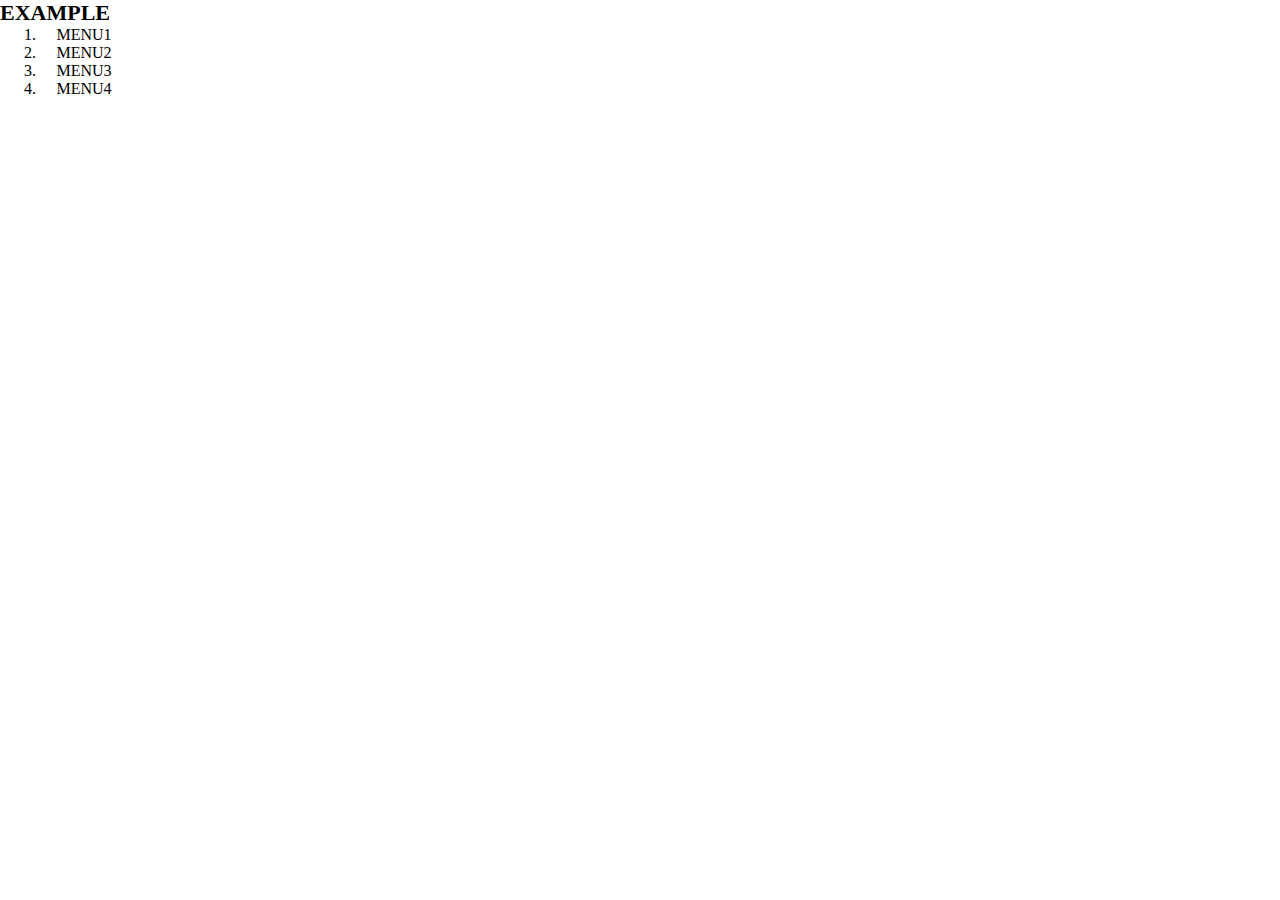
<file: 5章練習/index.html>
<!DOCTYPE html>
<html lang="ja">
<head>
  <meta charset="UTF-8">
  <meta name="viewport" content="width=device-width, initial-scale=1.0">
  <title>５章練習</title>
  <link rel="stylesheet" href="style.css">
</head>
<body>
  <header>
    <h1 class="headline">EXAMPLE</h1>
    <nav class="nav">
      <ol class="list">
        <li class="list-item">MENU1</li>
        <li class="list-item">MENU2</li>
        <li class="list-item">MENU3</li>
        <li class="list-item">MENU4</li>
      </ol>
    </nav>
  </header>
</body>
</html>
</file>
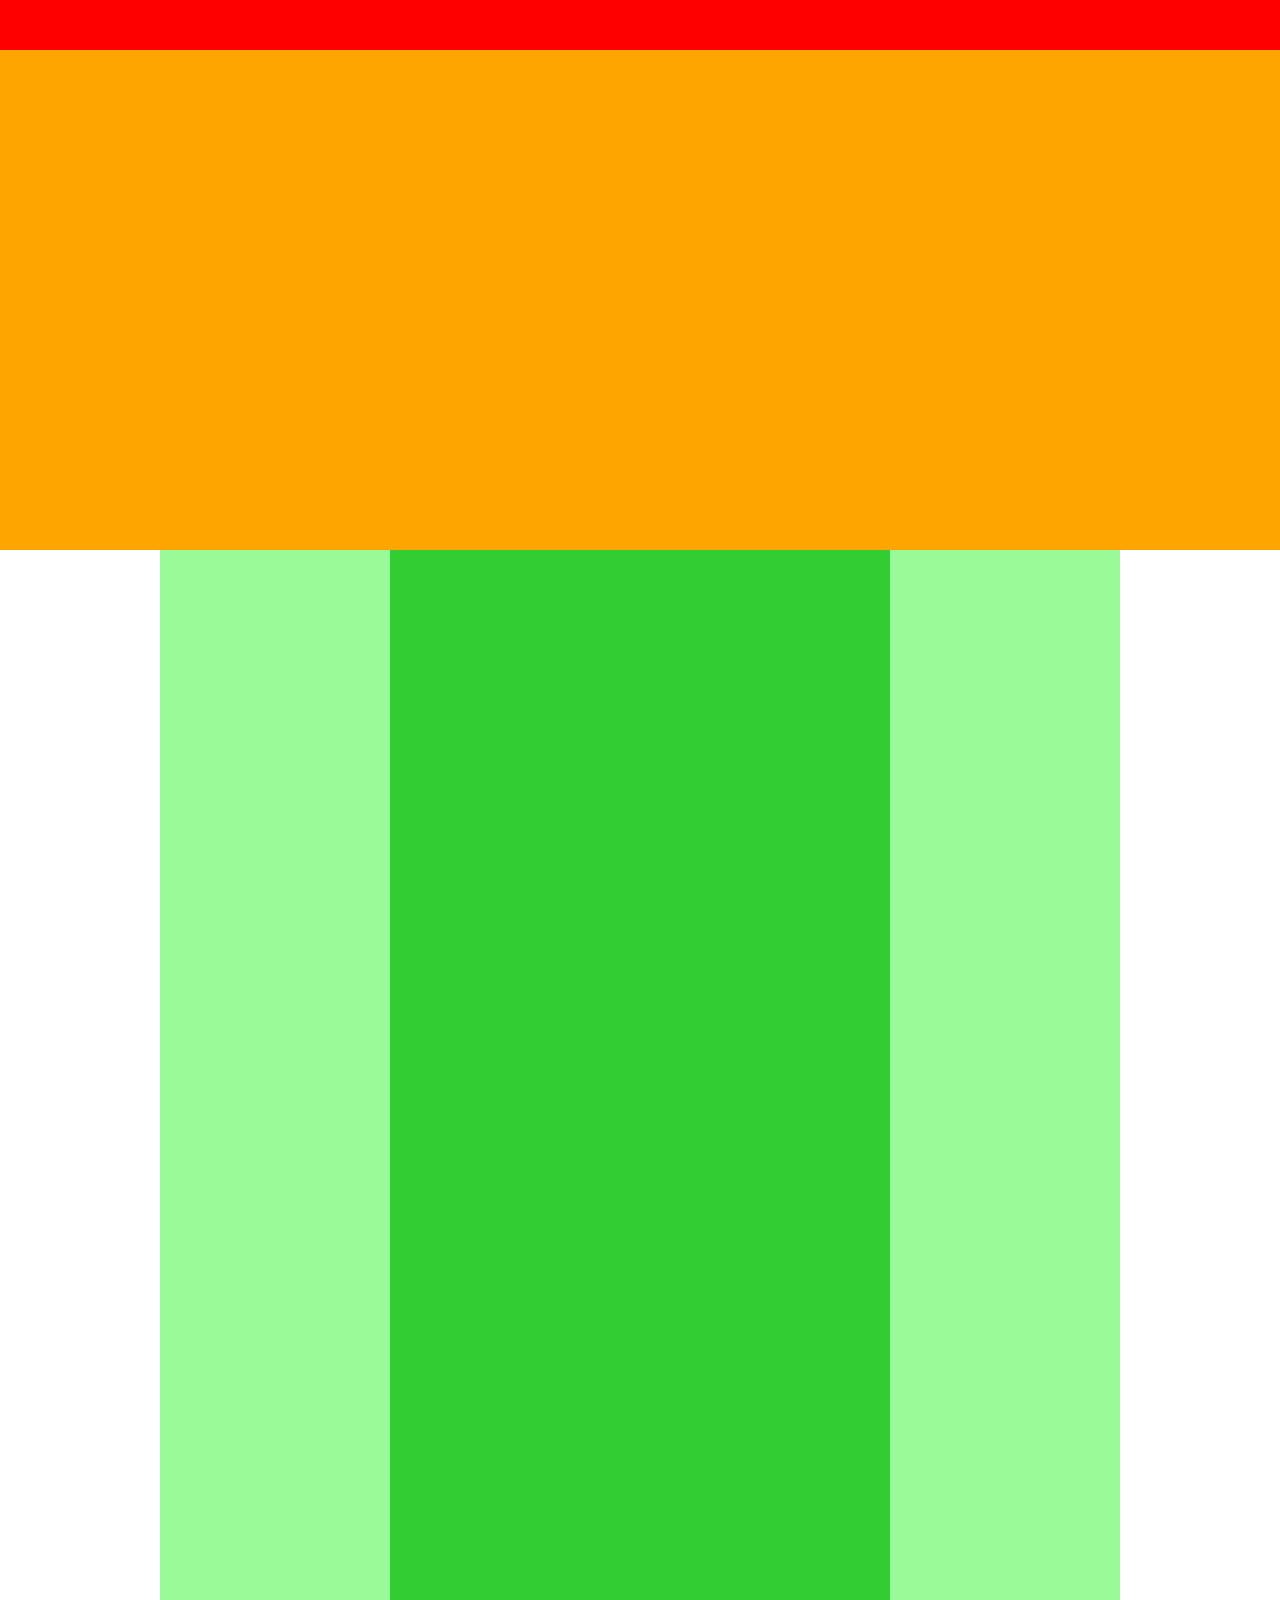
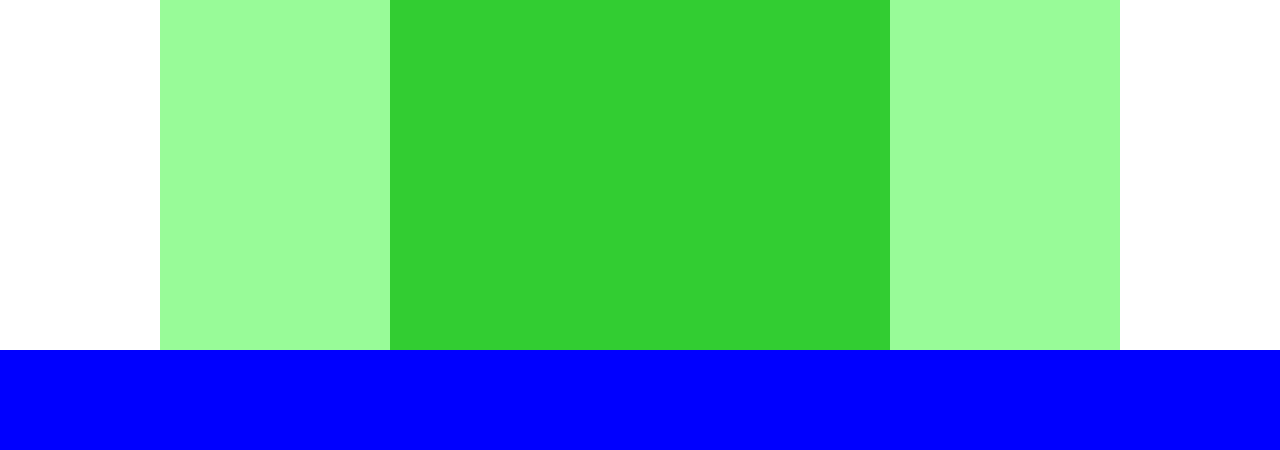
<file: chapter4/index.html>
<!DOCTYPE html>
<html lang="en">
<head>
  <meta charset="UTF-8">
  <meta name="viewport" content="width=device-width, initial-scale=1.0">
  <title>chapter4</title>
  <link rel="stylesheet" href="style.css">
</head>
<body>
  <header></header>
  
  <div class="main-visual"></div>

  <main>
    <div class="main1"></div>
    <div class="main2"></div>
    <div class="main3"></div>
  </main>

  <footer></footer>
</body>
</html>
</file>
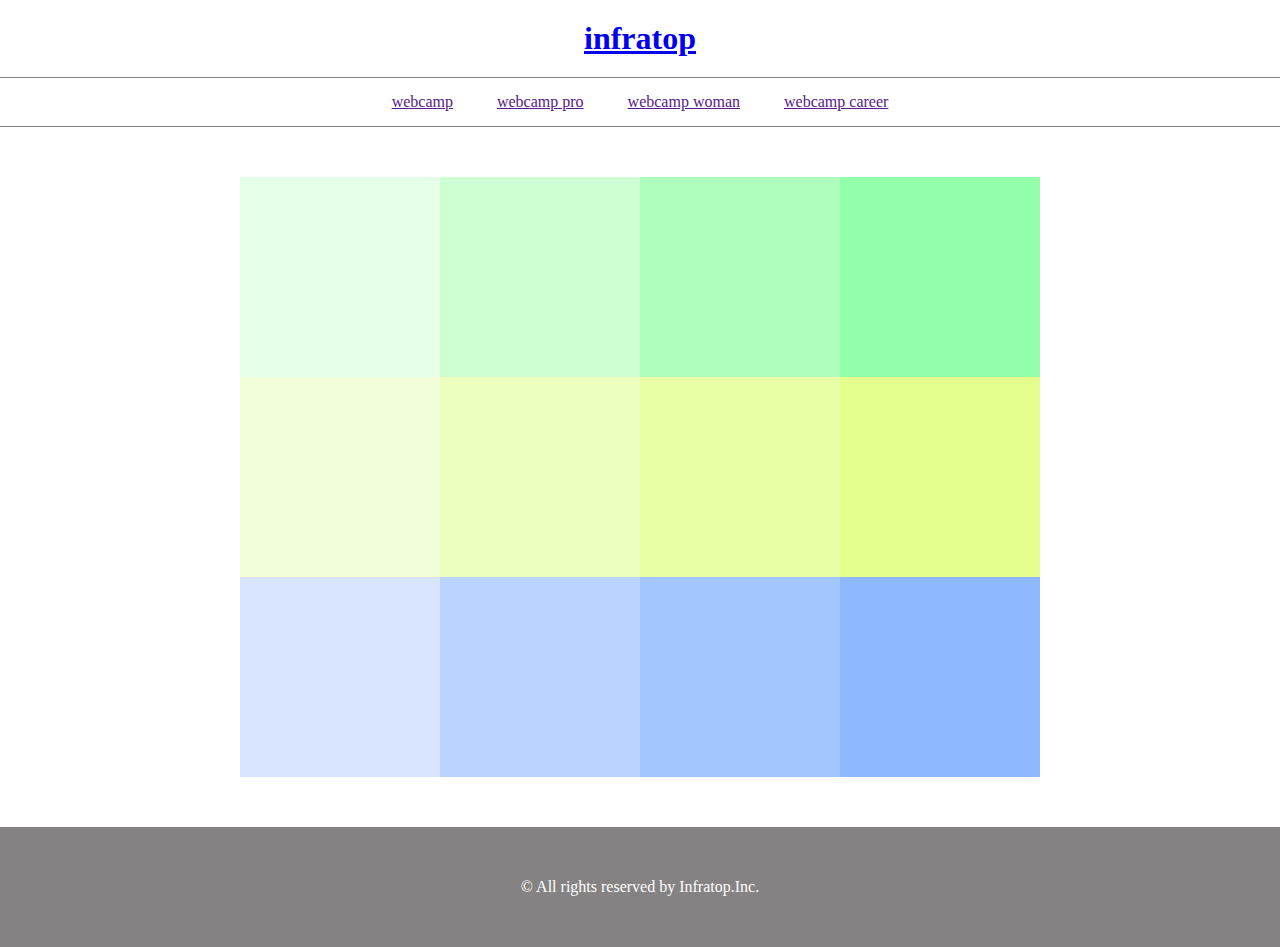
<file: chapter5/index.html>
<!DOCTYPE html>
<html lang="ja">
<head>
  <meta charset="UTF-8">
  <meta name="viewport" content="width=device-width, initial-scale=1.0">
  <title>chapter5</title>
  <link rel="stylesheet" href="style.css">
</head>
<body>
  <header>
    <h1 class="heading">
      <a href="index.html">infratop</a>
    </h1>
  </header>
    <nav>
      <ul class="list">
        <li class="list-item">
          <a href="">webcamp</a>
        </li>
        <li class="list-item">
          <a href="">webcamp pro</a>
        </li>
        <li class="list-item">
          <a href="">webcamp woman</a>
        </li>
        <li class="list-item">
          <a href="">webcamp career</a>
        </li>
      </ul>
    </nav>
  <main>
    <div class="content">
      <div class="aa"></div>
      <div class="bb"></div>
      <div class="cc"></div>
      <div class="dd"></div>
      <div class="ee"></div>
      <div class="ff"></div>
      <div class="gg"></div>
      <div class="hh"></div>
      <div class="ii"></div>
      <div class="jj"></div>
      <div class="kk"></div>
      <div class="ll"></div>
    </div>
  </main>

  <footer>
    <p class="footer-text">© All rights reserved by Infratop.Inc.</p>
  </footer>
</body>
</html>
</file>
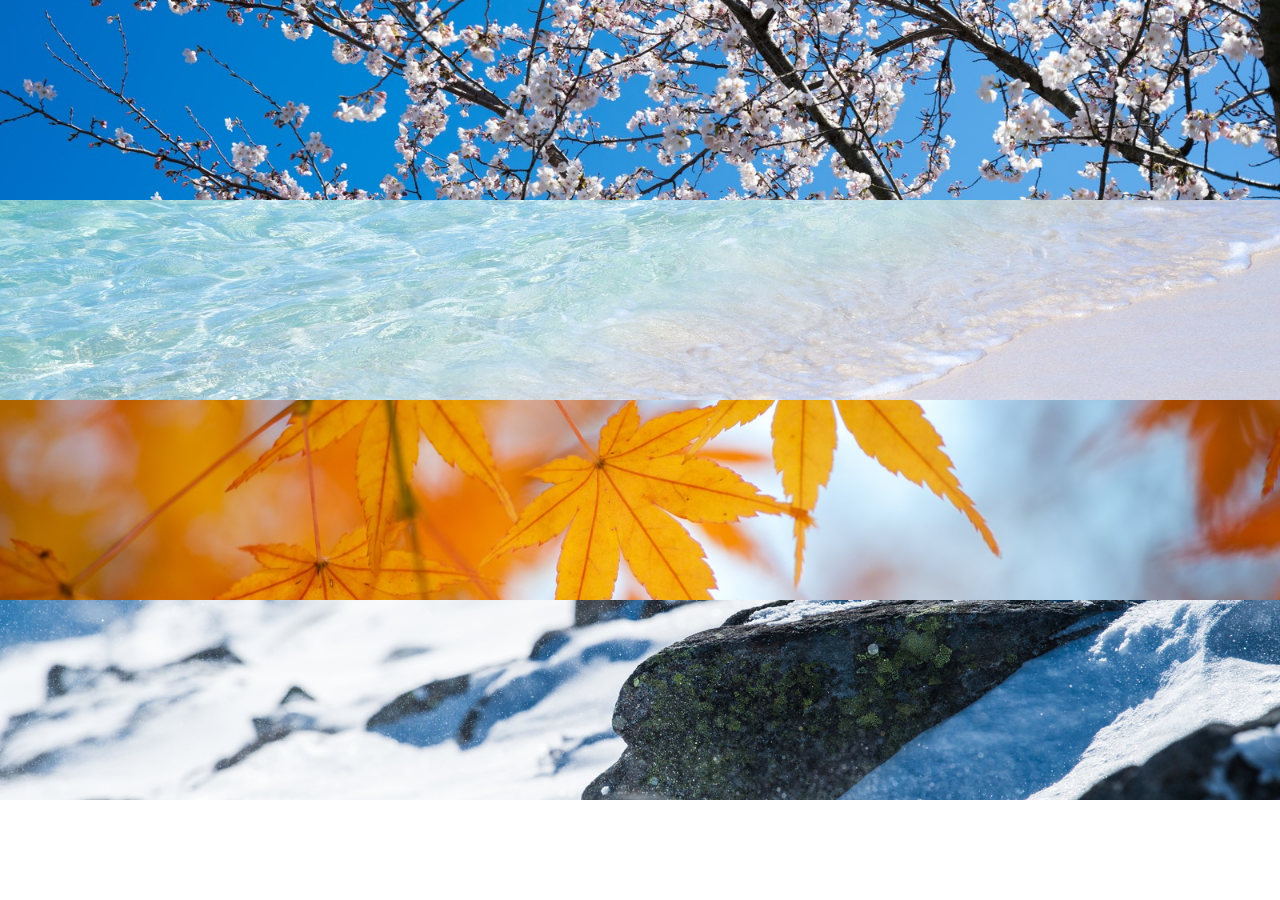
<file: chapter6/index.html>
<!DOCTYPE html>
<html lang="en">
<head>
  <meta charset="UTF-8">
  <meta name="viewport" content="width=device-width, initial-scale=1.0">
  <title>chapter6</title>
  <link rel="stylesheet" href="style.css">
</head>
<body>
  <div class="a"></div>
  <div class="b"></div>
  <div class="c"></div>
  <div class="d"></div>
  </main>
</body>
</html>
</file>
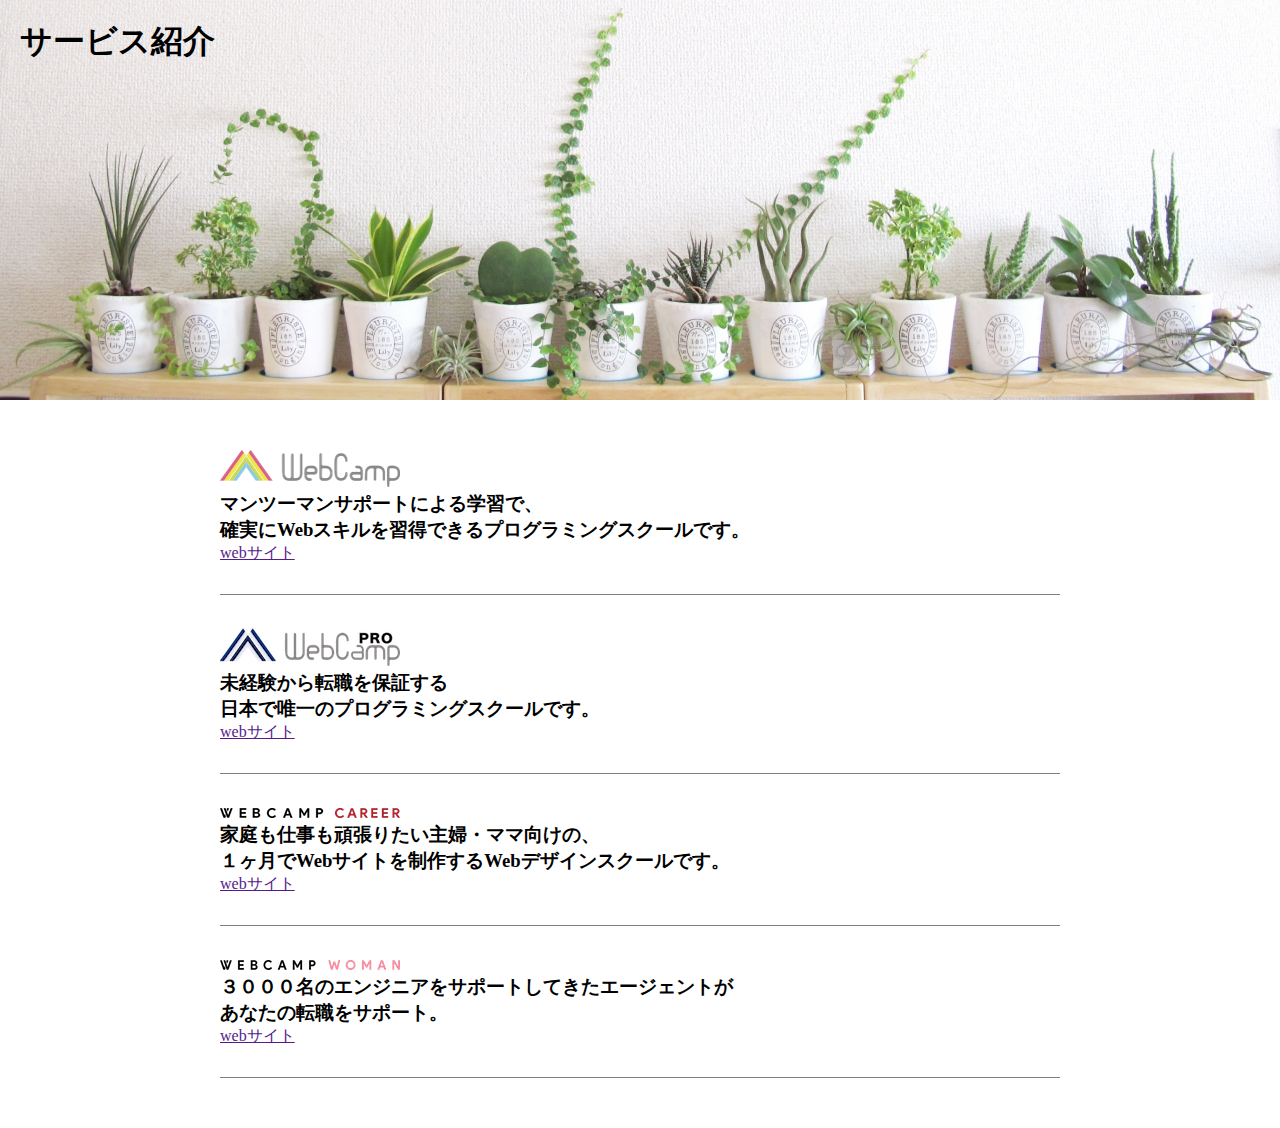
<file: chapter7/index.html>
<!DOCTYPE html>
<html lang="ja">
<head>
  <meta charset="UTF-8">
  <meta name="viewport" content="width=device-width, initial-scale=1.0">
  <title>chapter7</title>
  <link rel="stylesheet" href="style.css">
</head>
<body>
  <header>
    <section class="h-img">
      <h1 class="h-text">サービス紹介</h1>
    </section>
  </header>
  <main>
    <div class="box">
      <div class="item">
        <img src="img/wc-logo.png">
        <section class="text">
          <h3>
            マンツーマンサポートによる学習で、<br />確実にWebスキルを習得できるプログラミングスクールです。
          </h3>
          <a href="">webサイト</a>
        </section>
      </div>
      <div class="item">
        <img src="img/wcp-logo.png">
        <section class="text">
          <h3>
            未経験から転職を保証する<br />日本で唯一のプログラミングスクールです。
          </h3>
          <a href="">webサイト</a>
        </section>
      </div>
      <div class="item">
        <img src="img/wcc-logo.png">
        <section class="text">
          <h3>
            家庭も仕事も頑張りたい主婦・ママ向けの、<br />１ヶ月でWebサイトを制作するWebデザインスクールです。
          </h3>
          <a href="">webサイト</a>
        </section>
      </div>
        <div class="item">
          <img src="img/wcw-logo.png">
          <section class="text">
            <h3>
              ３０００名のエンジニアをサポートしてきたエージェントが<br />あなたの転職をサポート。
            </h3>
            <a href="">webサイト</a>
          </section>
        </div>
    </div>
  </main>
</body>
</html>
</file>
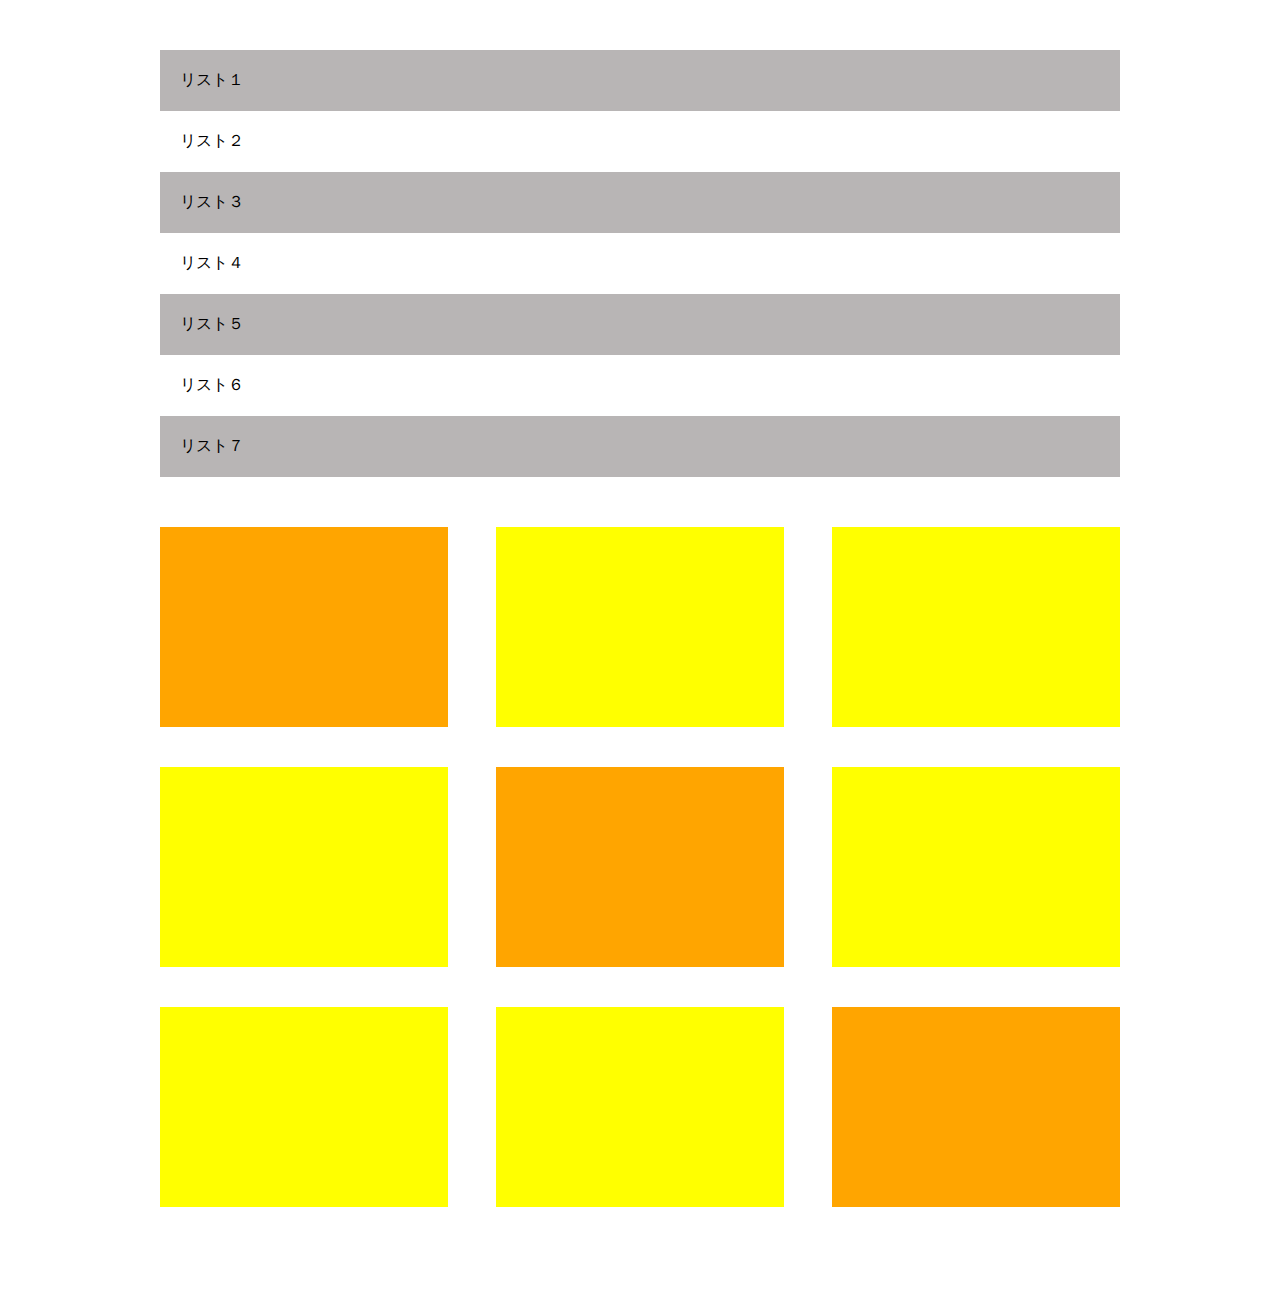
<file: chapter8/index.html>
<!DOCTYPE html>
<html lang="en">
<head>
  <meta charset="UTF-8">
  <meta name="viewport" content="width=device-width, initial-scale=1.0">
  <title>chapter8</title>
  <link rel="stylesheet" href="style.css">
</head>
<body>
  <div class="list">
    <p>リスト１</p>
    <p>リスト２</p>
    <p>リスト３</p>
    <p>リスト４</p>
    <p>リスト５</p>
    <p>リスト６</p>
    <p>リスト７</p>
  </div>
  <div class="box">
    <div class="box-color"></div>
    <div class="box-color"></div>
    <div class="box-color"></div>
    <div class="box-color"></div>
    <div class="box-color"></div>
    <div class="box-color"></div>
    <div class="box-color"></div>
    <div class="box-color"></div>
    <div class="box-color"></div>
  </div>
</body>
</html>
</file>
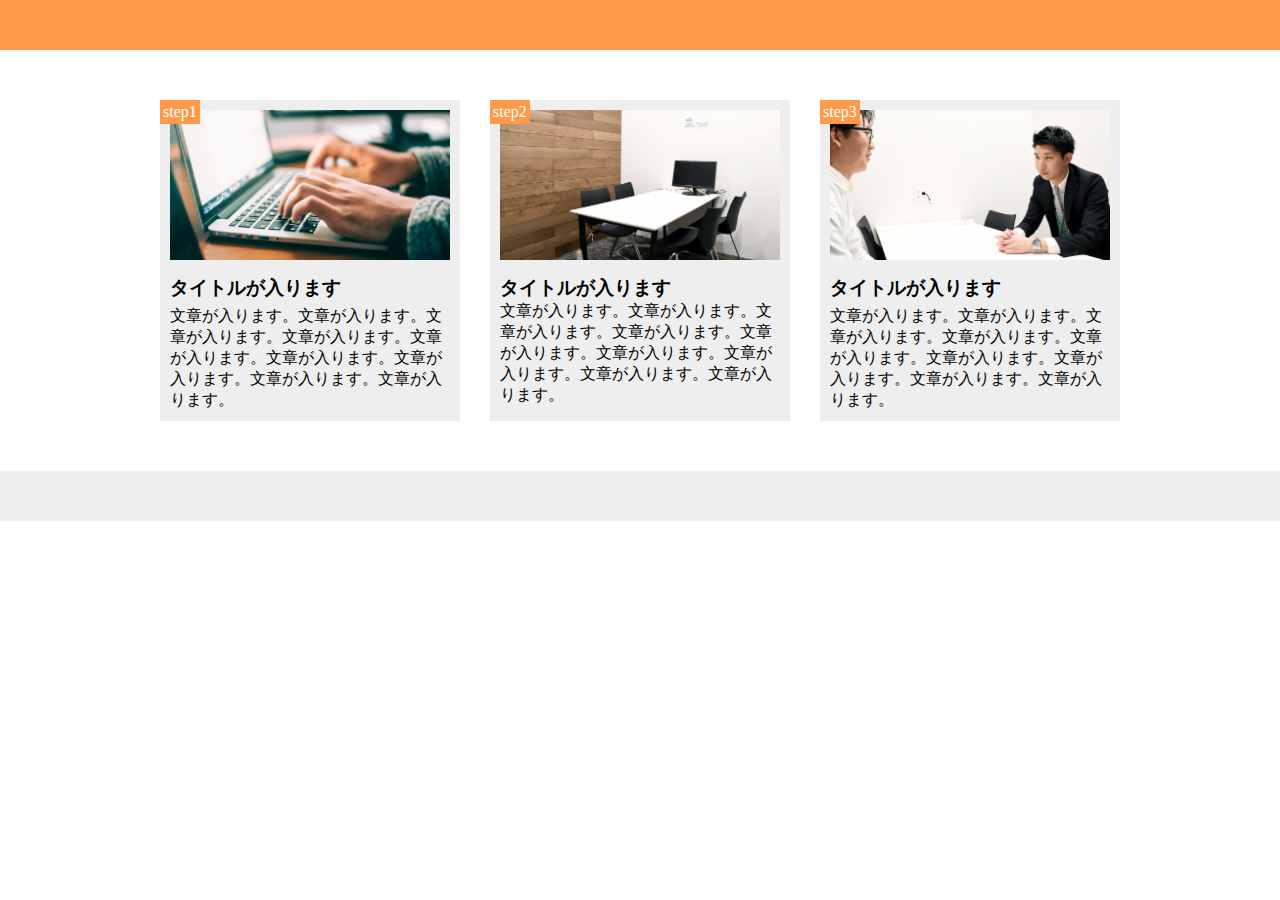
<file: chapter9/index.html>
<!DOCTYPE html>
<html lang="en">
<head>
  <meta charset="UTF-8">
  <meta name="viewport" content="width=device-width, initial-scale=1.0">
  <title>chapter9</title>
  <link rel="stylesheet" href="style.css">
</head>
<body>
  <header></header>
  <main>
    <section class="box">
      <span class="number">step1</span>
      <div class="img-1"></div>
      <h3 class="title">タイトルが入ります</h3>
      <p class="text">文章が入ります。文章が入ります。文章が入ります。文章が入ります。文章が入ります。文章が入ります。文章が入ります。文章が入ります。文章が入ります。</p>
    </section>
    <section class="box">
      <span class="number">step2</span>
      <div class="img-2"></div>
      <h3 class="tite">タイトルが入ります</h3>
      <p class="text">文章が入ります。文章が入ります。文章が入ります。文章が入ります。文章が入ります。文章が入ります。文章が入ります。文章が入ります。文章が入ります。</p>
    </section>
    <section class="box">
      <span class="number">step3</span>
      <div class="img-3"></div>
      <h3 class="title">タイトルが入ります</h3>
      <p class="text">文章が入ります。文章が入ります。文章が入ります。文章が入ります。文章が入ります。文章が入ります。文章が入ります。文章が入ります。文章が入ります。</p>
    </section>
  </main>
  <footer></footer>
</body>
</html>
</file>
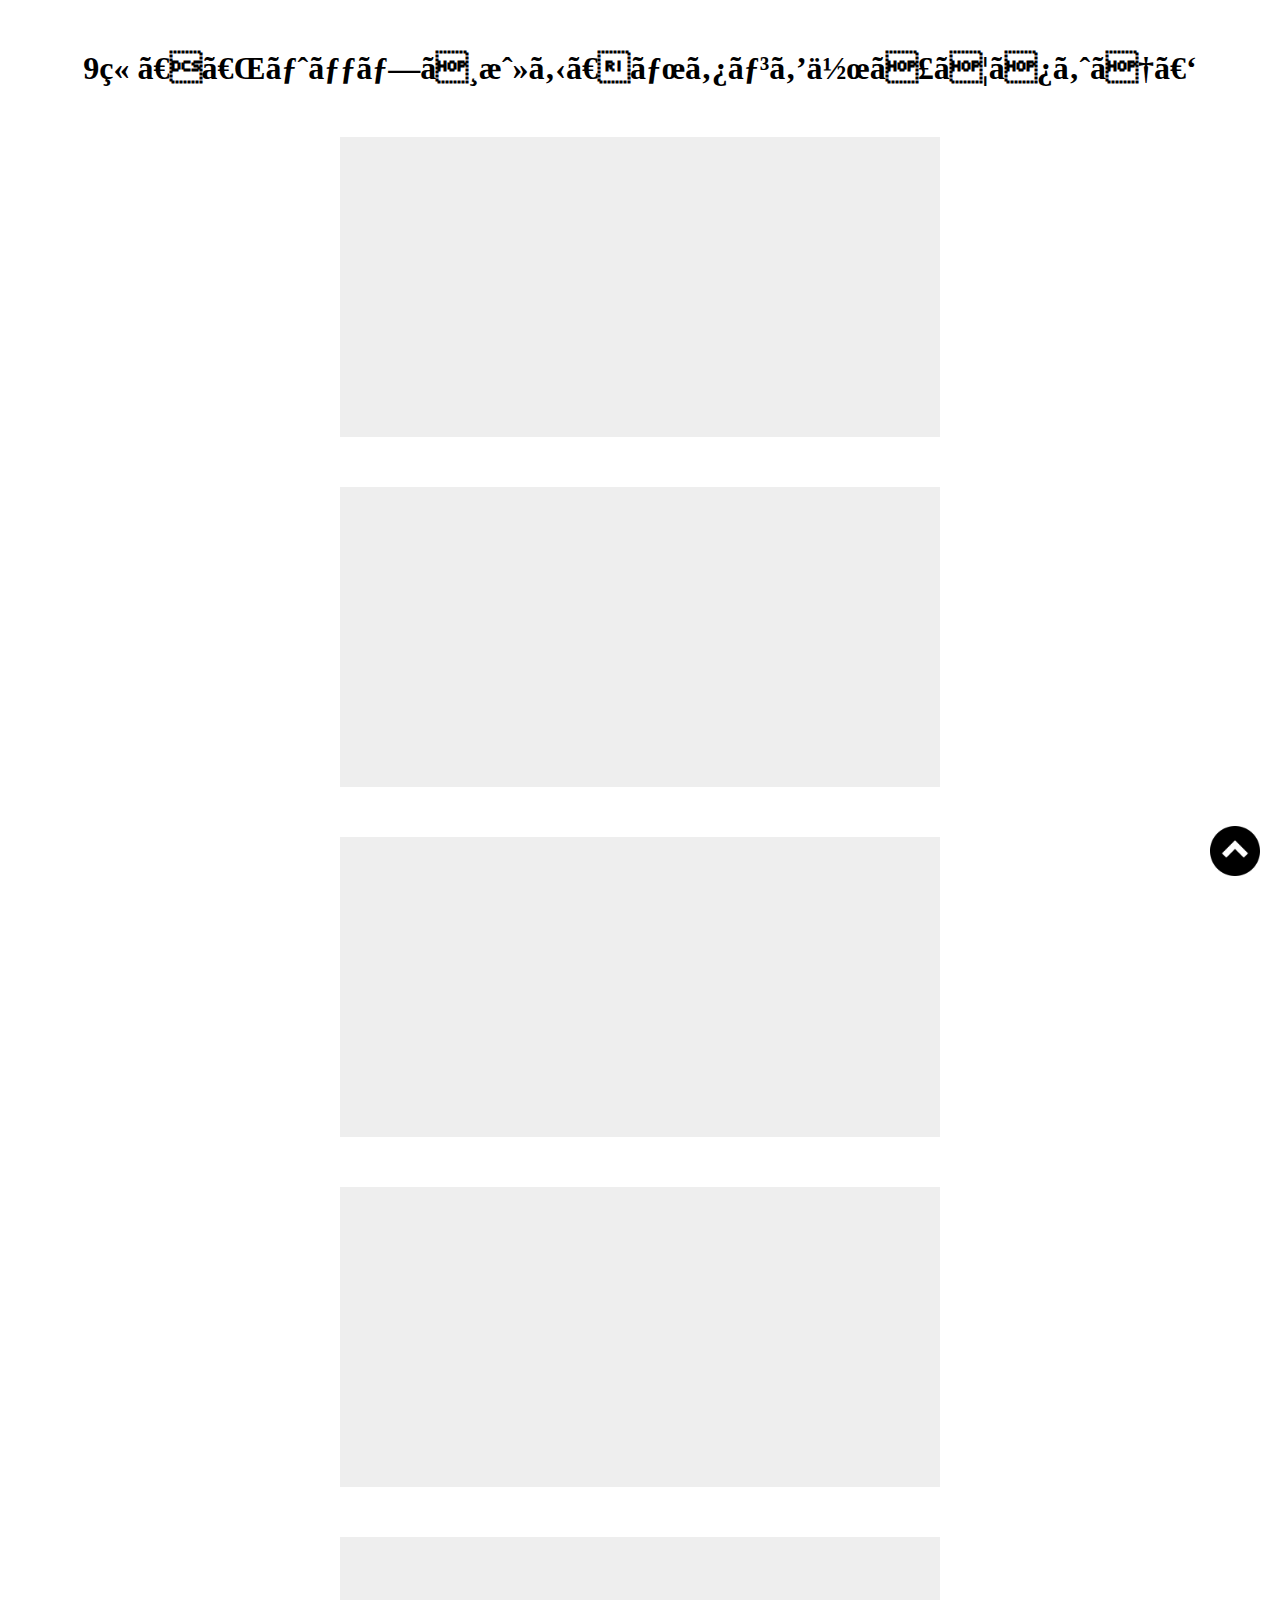
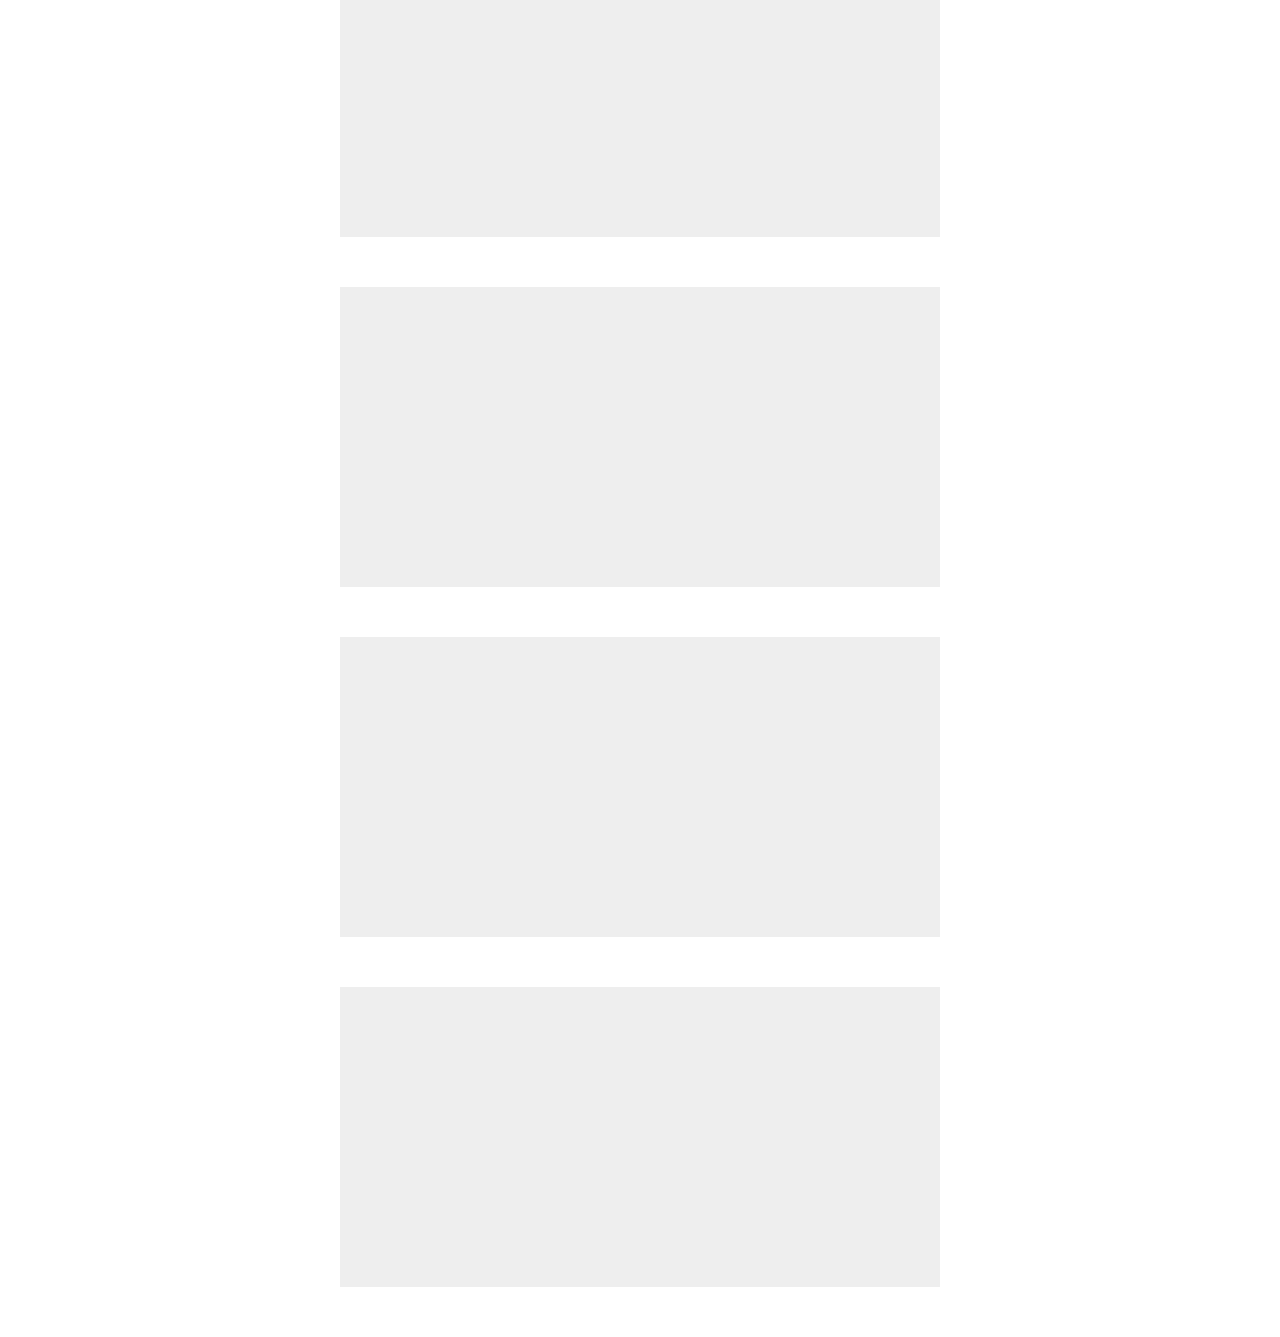
<file: pagetop-lesson/index.html>
<!DOCTYPE html>
  <html lang="ja">
  <head>
    <meta charset="UTF-8 /">
    <meta name="viewport" content="width=device-width,initial-scale=1.0">
    <title>9章【「トップへ戻る」ボタンを作ってみよう】</title>
    <link rel="stylesheet" href="css/style.css" />
  </head>
  <body>
    <h1>9章【「トップへ戻る」ボタンを作ってみよう】</h1>

    <div class="box"></div>
    <div class="box"></div>
    <div class="box"></div>
    <div class="box"></div>
    <div class="box"></div>
    <div class="box"></div>
    <div class="box"></div>
    <div class="box"></div>

    <span id="back">
      <a href="#">
        <img src="img/arrow.png" alt="">
      </a>
    </span>

    <script src="js/jquery.min.js"></script>
    <script src="js/script.js"></script>
  </body>
</html>
</file>
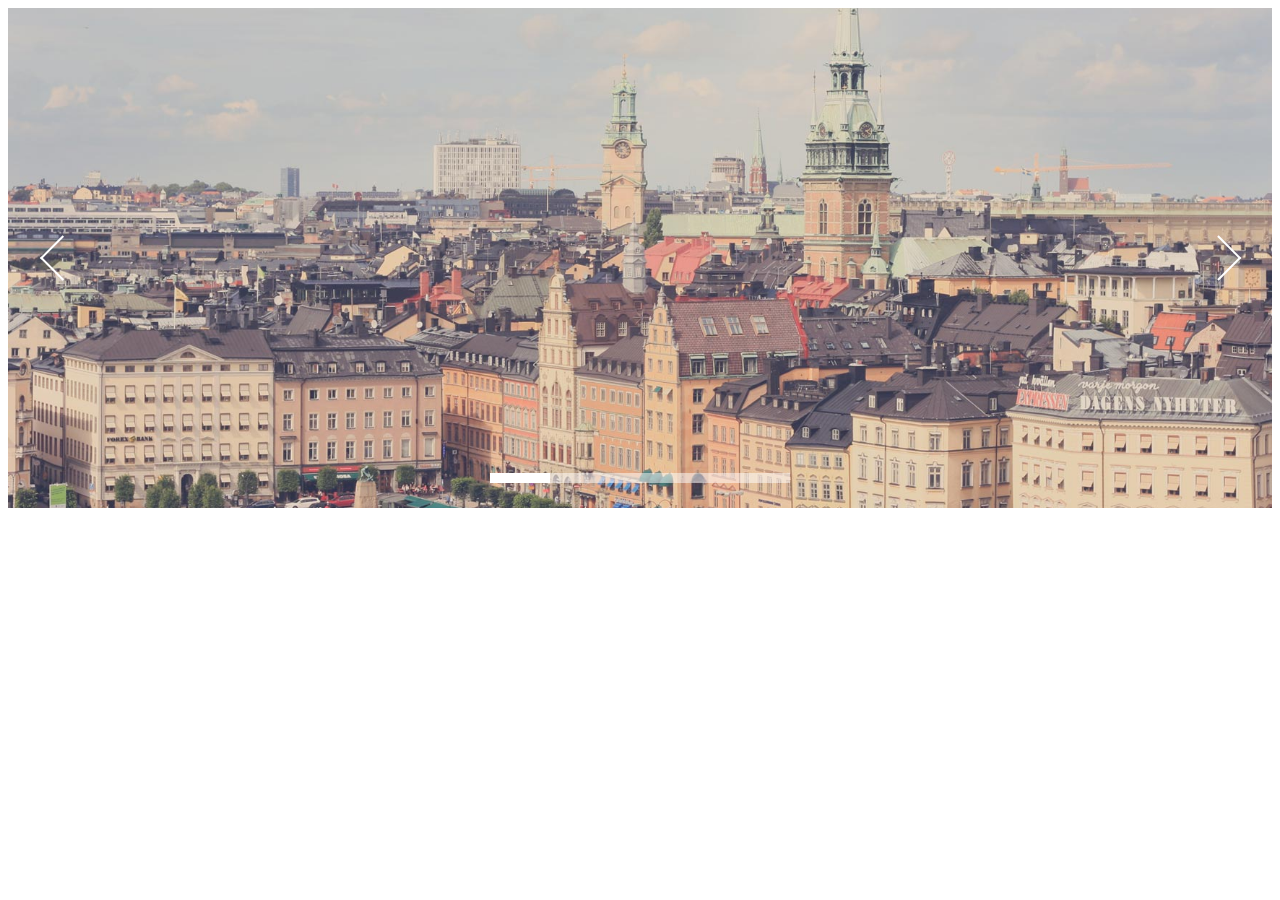
<file: slideshow-lesson/index.html>
<!DOCTYPE html>
<html lang="ja">
  <head>
    <meta charset="UTF-8" />
    <link rel="stylesheet" href="css/skippr.css" />
    <link rel="stylesheet" href="css/style.css" />
    <title>skippr導入</title>
  </head>
  <body>
    <div class="container">
      <div class="theTarget">
        <div style="background-image: url(img/test1.jpg)"></div>
        <div style="background-image: url(img/test2.jpg)"></div>
        <div style="background-image: url(img/test3.jpg)"></div>
        <div style="background-image: url(img/test4.jpg)"></div>
        <div style="background-image: url(img/test5.jpg)"></div>
      </div>
    </div>
    <script src="js/jquery.min.js"></script>
    <script src="js/skippr.min.js"></script>
    <script src="js/script.js"></script>
  </body>
</html>
</file>
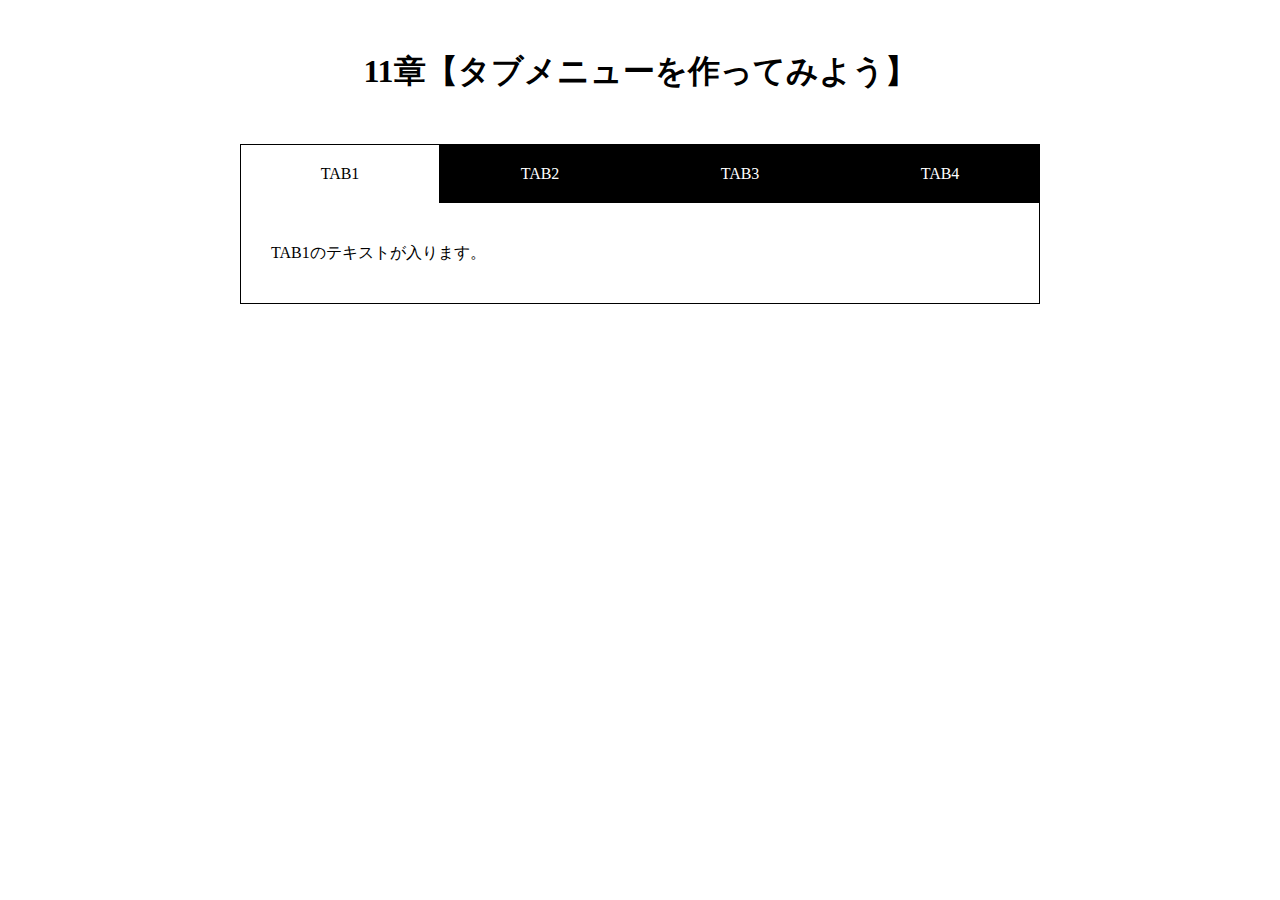
<file: tabbar-lesson/index.html>
<!DOCTYPE html>
<html lang="ja">
  <head>
    <meta charset="UTF-8" />
    <meta name="viewport" content="width=device-width,initial-scale=1.0">
    <title>11章【タブメニューを作ってみよう】</title>
    <link rel="stylesheet" href="css/style.css" />
  </head>
  <body>
    <h1>11章【タブメニューを作ってみよう】</h1>

    <div class="wrap">
      <ul id="tab-menu">
        <li><a href="#tab1" class="active">TAB1</a></li>
        <li><a href="#tab2" class="">TAB2</a></li>
        <li><a href="#tab3" class="">TAB3</a></li>
        <li><a href="#tab4" class="">TAB4</a></li>
      </ul>

      <div id="tab-contents">
        <div id="tab1" class="tab">
          <p>TAB1のテキストが入ります。</p>
        </div>

        <div id="tab2" class="tab">
          <p>TAB2のテキストが入ります。TAB2のテキストが入ります。</p>
        </div>

        <div id="tab3" class="tab">
          <p>TAB3のテキストが入ります。TAB3のテキストが入ります。TAB3のテキストが入ります。</p>
        </div>

        <div id="tab4" class="tab">
          <p>TAB4のテキストが入ります。TAB4のテキストが入ります。TAB4のテキストが入ります。TAB4のテキストが入ります。</p>
        </div>
      </div>
    </div>
    <script src="js/jquery.min.js"></script>
    <script src="js/script.js"></script>
  </body>
</html>
</file>
<file: 5章練習/style.css>
* {
  margin: 0;
  padding: 0;
  box-sizing: border-box;
}
header {
  width: 10%;
}
.headline {
  font-size: 22px;
}
nav {
  text-align: center;
}
.list {
  padding-left: 40px;
}
</file>
<file: chapter4/style.css>
* {
  margin: 0;
  padding: 0;
  box-sizing: border-box;
}

header {
  width: 100%;
  height: 50px;
  background-color: red;
}

.main-visual {
  width: 100%;
  height: 500px;
  background-color: orange;
}

main {
  width: 960px;
  display: flex;
  justify-content: center;
  margin: 0 auto;
}
.main1 {
  width: 230px;
  height: 1400px;
  background-color: palegreen;
}
.main2 {
  width: 500px;
  height: 1400px;
  background-color: limegreen;
}
.main3 {
  width: 230px;
  height: 1400px;
  background-color: palegreen;
}

footer {
  width: 100%;
  height: 100px;
  background-color: blue;
}
</file>
<file: chapter5/style.css>
*{
  margin: 0;
  padding: 0;
  box-sizing: border-box;
}

header{
  width: 100%;
  padding: 20px 0;
  text-align: center;
}

.list{
text-align: center;
padding: 15px 0;
margin: 0 auto;
border-bottom: 1px solid gray;
border-top: 1px solid gray;
}
.list-item{
  list-style: none;
  display: inline-block;
  margin: 0 20px;
}
.content{
  width: 800px;
  margin: 50px auto;
  display: flex;
  flex-wrap: wrap;
}
.aa{
  width: 200px;
  height: 200px;
  background-color: #e6ffe9;
}
.bb{
  width: 200px;
  height: 200px;
  background-color: #cdffd3;
}
.cc{
  width: 200px;
  height: 200px;
 background-color: #aeffbd;
}
.dd{
  width: 200px;
  height: 200px;
  background-color: #93ffab;
}
.ee{
  width: 200px;
  height: 200px;
  background-color: #f3ffd8;
}
.ff{
  width: 200px;
  height: 200px;
  background-color:#edffbe;
}
.gg{
  width: 200px;
  height: 200px;
  background-color:#e9ffa5;
}
.hh{
  width: 200px;
  height: 200px;
  background-color:#e4ff8d;
}
.ii{
  width: 200px;
  height: 200px;
  background-color:#d9e5ff;
}
.jj{
  width: 200px;
  height: 200px;
  background-color:#bad3ff;
}
.kk{
  width: 200px;
  height: 200px;
  background-color:#a4c6ff;
}
.ll{
  width: 200px;
  height: 200px;
  background-color:#8eb8ff;
}


footer{
  width: 100%;
  height: 120px;
  background-color: #848282;
  line-height: 120px;
  text-align: center;
}
.footer-text{
  color: #fff;
}
</file>
<file: chapter6/style.css>
* {
  margin: 0;
  padding: 0;
  box-sizing: border-box;
}

.a {
  width: 100%;
  height: 200px;
  background-image: url(img/box1.jpg);
  background-size: cover;
  background-position: center;
}
.b {
  width: 100%;
  height: 200px;
  background-image: url(img/box2.jpg);
  background-size: cover;
  background-position: center;
}
.c {
  width: 100%;
  height: 200px;
  background-image: url(img/box3.jpg);
  background-size: cover;
  background-position: center;
}
.d {
  width: 100%;
  height: 200px;
  background-image: url(img/box4.jpg);
  background-size: cover;
  background-position: center;
}
</file>
<file: chapter7/style.css>
*{
  margin: 0;
  padding: 0;
  box-sizing: border-box;
}

.h-img{
  background-image: url(img/mv.jpg);
  width: 100%;
  height: 400px;
  background-position: bottom;
  background-size: cover;
}
.h-text{
  padding: 20px;
}
main{
  width: 840px;
  margin: 50px auto;
}

.item{
padding-bottom: 30px;
border-bottom: 1px gray solid;
margin-bottom: 30px;
}
</file>
<file: chapter8/style.css>
*{
  margin: 0;
  padding: 0;
  box-sizing: border-box;
}

.list{
  margin: 50px auto;
  justify-content: center;
  width: 960px;
}
.list p{
  padding: 20px;
}
.list p:nth-child(odd){
  background-color: rgb(184, 181, 181);
}
.box{
  width: 960px;
  margin: 50px auto;
  display: flex;
  flex-wrap: wrap;
}
.box-color{
  background-color: yellow;
  width: 30%;
  height: 200px;
  margin-bottom: 40px;
}
.box-color:nth-child(1){
  margin-right: 5%;
  background-color: orange;
}
.box-color:nth-child(2){
  margin-right: 5%;
}
.box-color:nth-child(4){
  margin-right: 5%;
}
.box-color:nth-child(5){
  margin-right: 5%;
  background-color: orange;
}
.box-color:nth-child(7){
  margin-right: 5%;
}
.box-color:nth-child(8){
  margin-right: 5%;
}
.box-color:nth-child(9){
  background-color: orange;
}
</file>
<file: chapter9/style.css>
* {
  margin: 0;
  padding: 0;
  box-sizing: border-box;
}

header {
  height: 50px;
  background-color: #ff9a4b;
}

main {
  width: 960px;
  margin: 50px auto;
  display: flex;
}
section {
  width: 300px;
  margin-right: 30px;
  background-color: #eeeeee;
  padding: 10px;
  position: relative;
}
section:last-child {
  margin-right: 0;
}
.img-1 {
  height: 150px;
  background-size: cover;
  background-position: bottom;
  background-image: url(img/flow01.png);
  margin-bottom: 15px;
}
.img-2 {
  height: 150px;
  background-size: cover;
  background-position: bottom;
  background-image: url(img/flow02.png);
  margin-bottom: 15px;
}
.img-3 {
  height: 150px;
  background-size: cover;
  background-position: bottom;
  background-image: url(img/flow03.png);
  margin-bottom: 15px;
}
.number {
  color: #fff;
  background-color: #ff9a4b;
  position: absolute;
  top: 0;
  left: 0;
  padding: 3px;
}
.title {
  margin-bottom: 5px;
}

footer {
  height: 50px;
  background-color: #eeeeee;
}
</file>
<file: pagetop-lesson/css/style.css>
@charset "UTF-8";

* {
  margin: 0;
  padding: 0;
  box-sizing: border-box;
}
h1 {
  text-align: center;
  margin: 50px 0;
}
.box {
  height: 300px;
  width: 600px;
  margin: 0 auto 50px;
  background-color: #eee;
}
#back {
  position: fixed;
  right: 20px;
  bottom: 20px;
}
#back img {
  width: 50px;
</file>
<file: slideshow-lesson/css/skippr.css>
.skippr{width:100%;height:100%;position:relative;overflow:hidden}.skippr>div{position:absolute;width:100%;height:100%;background-size:cover;background-position:50% 62.5%}.skippr>img{position:absolute;top:50%;left:50%;-webkit-transform:translate(-50%, -50%);-moz-transform:translate(-50%, -50%);-ms-transform:translate(-50%, -50%);transform:translate(-50%, -50%);width:100%;min-height:100%}.skippr-nav-container{position:absolute;left:50%;-webkit-transform:translate(-50%, 0);transform:translate(-50%, 0);-moz-transform:translate(-50%, 0);-ms-transform:translate(-50%, 0);bottom:25px;overflow:auto;z-index:999}.skippr-nav-element{cursor:pointer;float:left;background-color:rgba(255,255,255,0.5);-webkit-transition:all .25s linear;transition:all .25s linear}.skippr-nav-element-bubble{width:12px;height:12px;border-radius:50%;margin:0 4px}.skippr-nav-element-block{width:60px;height:10px}.skippr-nav-element:hover,.skippr-nav-element-active{background-color:#fff}.skippr-arrow{position:absolute;z-index:999;top:50%;-webkit-transform:translate(0%, -50%);-moz-transform:translate(0%, -50%);-ms-transform:translate(0%, -50%);transform:translate(0%, -50%);width:30px;height:30px;transform-origin:center center;-webkit-transform-origin:top left;cursor:pointer}.skippr-previous{left:2.5%;-webkit-transform:rotate(-45deg);transform:rotate(-45deg);border-top:2px solid white;border-left:2px solid white}.skippr-next{right:3.5%;-webkit-transform:rotate(-45deg);transform:rotate(-45deg);border-bottom:2px solid white;border-right:2px solid white}
/*# sourceMappingURL=skippr.css.map */
</file>
<file: slideshow-lesson/css/style.css>
.container {
  height: 500px;
}
</file>
<file: tabbar-lesson/css/style.css>
@charset "UTF-8";

* {
  margin: 0;
  padding: 0;
  box-sizing: border-box;
}

h1 {
  text-align: center;
  margin: 50px 0;
}

.wrap {
  width: 90%;
  max-width: 800px;
  margin: 0 auto;
}

#tab-menu {
  display: flex;
}

#tab-menu li {
  list-style-type: none;
  width: 25%;
}

#tab-menu li a {
  color: #fff;
  text-decoration: none;
  display: block;
  padding: 20px;
  text-align: center;
  background: #000;
  border: 1px solid #000;
  border-bottom: none;
}

#tab-menu .active {
  background: #fff;
  color: #000;
}

#tab-contents {
  display: flex;
  flex-wrap: wrap;
}

#tab-contents .tab {
  width: 100%;
  padding: 30px;
  background: #fff;
  border: 1px solid #000;
  border-top: none;
}

#tab-contents p {
  color: #000;
  line-height: 2.5;
}
</file>
